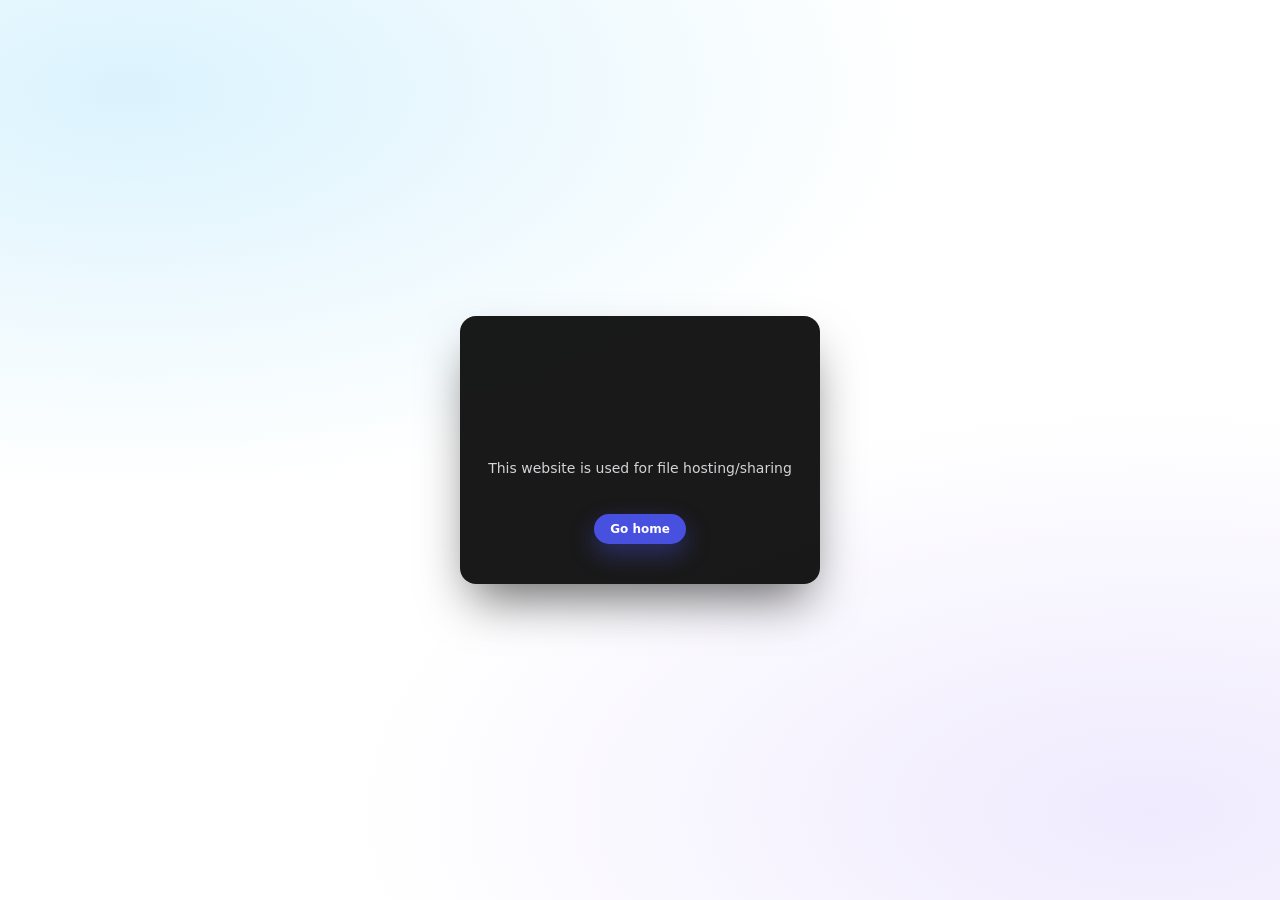
<file: index.html>
<!DOCTYPE html>
<html lang="en">
<head>
<meta charset="UTF-8">
<title>Code - Sarris.dev</title>
<meta name="viewport" content="width=device-width, initial-scale=1.0">

<style>
  * {
    box-sizing: border-box;
  }

  body {
    margin: 0;
    font-family: ui-sans-serif, system-ui, -apple-system, Segoe UI, Roboto, Arial;
    min-height: 100vh;

    background:
      radial-gradient(800px 400px at 10% 10%, rgba(56,189,248,0.18), transparent),
      radial-gradient(800px 400px at 90% 90%, rgba(167,139,250,0.18), transparent);
  }

  .container {
    min-height: 100vh;
    display: flex;
    align-items: center;
    justify-content: center;

    background-image: url("https://2.gravatar.com/bg/248931595/156d264684691a181023e71ae7b6240a");
    background-size: cover;
    background-position: center;
    padding: 16px;
  }

  .card-wrapper {
    perspective: 1000px;
  }

  .card {
    position: relative;
    width: 360px;
    border-radius: 16px;
    overflow: hidden;

    background: rgba(0,0,0,0.9);
    color: white;
    text-align: center;

    box-shadow:
      0 25px 50px -12px rgba(0,0,0,0.6);

    transform-style: preserve-3d;
    transition: transform 0.15s ease-out;
  }

  /* shiny overlay (matches Tailwind after:) */
  .card::after {
    content: "";
    position: absolute;
    inset: 0;
    pointer-events: none;

    background: linear-gradient(
      120deg,
      rgba(255,255,255,0.35),
      rgba(255,255,255,0) 45%
    );

    opacity: 0;
    transition: opacity 0.15s ease-out;
  }

  .card:hover::after {
    opacity: 1;
  }

  .content {
    position: relative;
    padding: 40px 24px;
  }

  .title {
    font-size: 96px;
    font-weight: 800;
    line-height: 1;
    margin: 0;

    background-image: url("https://panagiotis2211.wordpress.com/wp-content/uploads/2026/01/lock-screen.jpg");
    background-size: cover;
    background-position: center;

    -webkit-background-clip: text;
    background-clip: text;
    color: transparent;
  }

  .subtitle {
    margin-top: 8px;
    font-size: 14px;
    color: rgb(212,212,216); /* zinc-300 */
  }

.button {
  margin-top: 24px;
  display: inline-flex;
  align-items: center;
  gap: 8px;

  padding: 8px 16px;
  font-size: 12px;
  font-weight: 600;

  border-radius: 9999px;
  text-decoration: none;

  background: #4850E0;
  color: white;

  box-shadow: 0 10px 25px rgba(72, 80, 224, 0.4);

  transition: all 0.2s ease;
}

.button:hover {
  background: #3b42c7; /* slightly darker for hover */
}
</style>
</head>
<body>

<div class="container">
  <div class="card-wrapper">
    <div class="card" id="card">
      <div class="content">
        <h1 class="title">Code</h1>
        <p class="subtitle">This website is used for file hosting/sharing</p>
        <a href="https://www.sarris.dev/" class="button">Go home</a>
      </div>
    </div>
  </div>
</div>

<script>
  const card = document.getElementById("card");

  let currentX = 0;
  let currentY = 0;

  card.addEventListener("mousemove", (e) => {
    const rect = card.getBoundingClientRect();

    const x = e.clientX - rect.left;
    const y = e.clientY - rect.top;

    const centerX = rect.width / 2;
    const centerY = rect.height / 2;

    const maxTilt = 8;

    const rotateX = ((x - centerX) / centerX) * maxTilt;
    const rotateY = -((y - centerY) / centerY) * maxTilt;

    currentX = rotateX;
    currentY = rotateY;

    card.style.transform =
      `rotateX(${rotateY}deg) rotateY(${rotateX}deg) scale(1.03)`;
  });

  card.addEventListener("mouseleave", () => {
    currentX = 0;
    currentY = 0;

    card.style.transform =
      "rotateX(0deg) rotateY(0deg) scale(1)";
  });
</script>

</body>
</html>
</file>
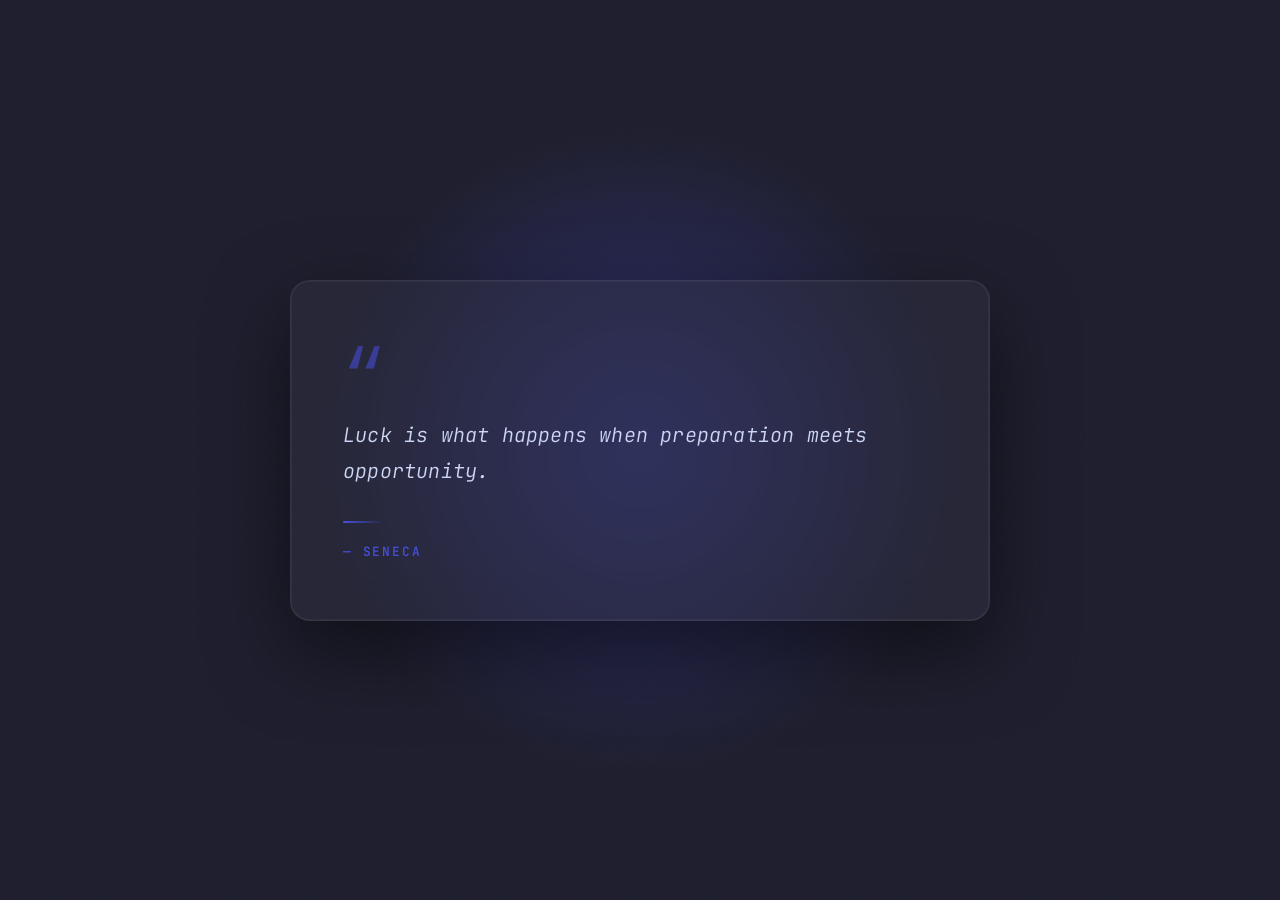
<file: quotable/index.html>
<!DOCTYPE html>
<html lang="en">
  <head>
    <meta charset="UTF-8" />
    <meta name="viewport" content="width=device-width, initial-scale=1.0" />
    <title>Daily Stoic</title>
    <link rel="preconnect" href="https://fonts.googleapis.com" />
    <link rel="preconnect" href="https://fonts.gstatic.com" crossorigin />
    <link href="https://fonts.googleapis.com/css2?family=JetBrains+Mono:ital,wght@0,300;0,400;0,500;1,300;1,400&display=swap" rel="stylesheet" />
    <link rel="stylesheet" href="style.css" />
  </head>
  <body>
    <div class="noise"></div>

    <main class="main">
      <div class="card-scene">
        <div class="card" id="card">
          <div class="loading-state" id="loading">
            <div class="spinner"></div>
          </div>

          <div class="quote-content hidden" id="content">
            <div class="quote-mark" id="quote-mark" title="Click for a new quote">&ldquo;</div>
            <blockquote id="quote-text"></blockquote>
            <div class="divider"></div>
            <cite id="quote-author"></cite>
          </div>
        </div>
      </div>
    </main>

    <div class="toast" id="toast">error loading quote</div>

    <script src="script.js"></script>
  </body>
</html>
</file>
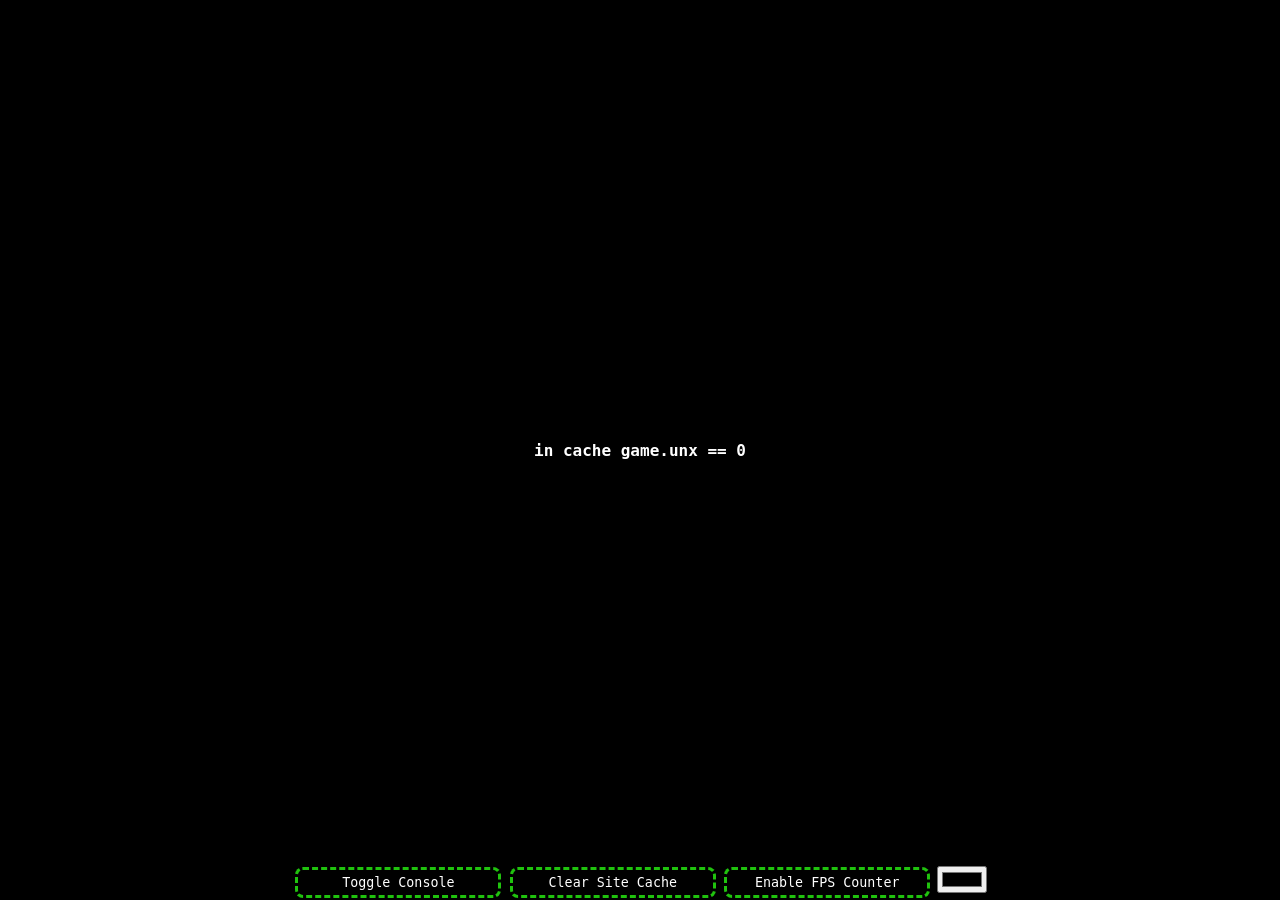
<file: Undertale/index.html>
<!DOCTYPE html>
<html lang="en-us">
  <head>
    <meta charset="utf-8" />
    <meta http-equiv="Content-Type" content="text/html; charset=utf-8" />
    <meta name="viewport" content="viewport-fit=cover, width=device-width, initial-scale=1.0, minimum-scale=1.0, maximum-scale=1.0" />
	<link rel="icon" type="x-icon" href="favicon.png">
	<title>UNDERTALE</title>
    <style>
      @-webkit-keyframes rotation {
        from {
          -webkit-transform: rotate(0deg);
        }

        to {
          -webkit-transform: rotate(360deg);
        }
      }

      @-moz-keyframes rotation {
        from {
          -moz-transform: rotate(0deg);
        }

        to {
          -moz-transform: rotate(360deg);
        }
      }

      @-o-keyframes rotation {
        from {
          -o-transform: rotate(0deg);
        }

        to {
          -o-transform: rotate(360deg);
        }
      }

      @keyframes rotation {
        from {
          transform: rotate(0deg);
        }

        to {
          transform: rotate(360deg);
        }
      }

      html {
        background: #FFFFFF;
      }

      body {
        font-family: arial;
        margin: 0;
        padding: 0;
        min-height: 100vh;
        min-height: -webkit-fill-available;
        min-height: fill-available;
        min-height: 100vh; /* Otherwise contents can be covered by an address bar in Safari on iOS 15 */
        min-width: 100vw;
        background: radial-gradient(
          56.63% 56.63% at 50% 43.37%,
          transparent 0%,
          transparent 100%
        );
		background-color: black;
        display: flex;
        flex-direction: column;
        overflow-x: hidden;
		place-items: center;
      }

      body.scrollingDisabled {
        overflow: hidden;
      }

      .emscripten {
        padding-right: 0;
        display: block;
      }

      div.emscripten {
        text-align: center;
		font-family: "Lucida Console", Monaco, monospace;
      }

      /* the canvas *must not* have any border or padding, or mouse coords will be wrong */
      canvas.emscripten {
        display: none;
        background-color: black;
        position: flex;
        transition: opacity 5s ease-in;
        -webkit-transition: opacity 5s ease-in;
        opacity: 0;
        filter: blur(0) grayscale(0);
        image-rendering: optimizeSpeed;             /* Older versions of FF          */
        image-rendering: -moz-crisp-edges;          /* FF 6.0+                       */
        image-rendering: -webkit-optimize-contrast; /* Safari                        */
        image-rendering: -o-crisp-edges;            /* OS X & Windows Opera (12.02+) */
        image-rendering: pixelated;                 /* Awesome future-browsers       */
        -ms-interpolation-mode: nearest-neighbor;   /* IE                            */
      }

      canvas.active {
        animation-name: fadeIn;
        animation-duration: 2s;
        opacity: 1;
      }

      canvas.paused {
        animation-name: blur;
        animation-duration: 0.5s;
        filter: blur(2px) grayscale(1);
      }

      canvas.unpaused {
        animation-name: none;
      }

      canvas.animatedSizeTransitions {
        transition: width 0.3s ease, height 0.3s ease;
      }

      @keyframes fadeIn {
        0% {
          opacity: 0;
        }

        100% {
          opacity: 1;
        }
      }

      @keyframes blur {
        0% {
          filter: blur(0) grayscale(0);
        }

        100% {
          filter: blur(2px) grayscale(1);
        }
      }

      .spinner {
        height: 30px;
        width: 30px;

        -webkit-animation: rotation 0.8s linear infinite;
        -moz-animation: rotation 0.8s linear infinite;
        -o-animation: rotation 0.8s linear infinite;
        animation: rotation 0.8s linear infinite;

        border: 5px solid #bdff00;
        border-top: 5px solid #719900;
        border-radius: 100%;
      }

      #status {
        display: inline-block;
        vertical-align: top;
        font-weight: bold;
        color: white;
      }

      #progress {
        width: 250px;
        height: 10px;
        -webkit-appearance: none;
        appearance: none;
        padding: 5px;
      }

      /* Determines the style of the background of the progress bar */
      progress[value]::-webkit-progress-bar {
        background-color: #8492a6;
        height: 10px;
        border-radius: 15px;
      }
      /* Determines the style of the completed part of the progress bar */
      progress[value]::-webkit-progress-value {
        background-image: -webkit-linear-gradient(left, #719900, #bdff00);
        height: 10px;
        border-radius: 15px;
      }

      div.loading {
        position: absolute;
        top: 0;
        bottom: 0;
        left: 0;
        right: 0;
        display: flex;
        flex-direction: column;
        justify-content: center;
        align-items: center;
        pointer-events: none;
      }
      div.loading > * {
        padding: 10px;
        margin: 10px;
      }

      .output-container {
        text-align: center;
        margin-top: auto;
      }
      .output-button {
        border: none;
        width: 200px;
        height: 25px;
        margin: 5px;
        border-radius: 5px;
        cursor: pointer;
        background-color: black;
        color: white;
		outline-color: #20c20e;
		outline-style: dashed;
        font-family: "Lucida Console", Monaco, monospace;
      }

      #output {
        display: none;
        height: 200px;
        background-color: black;
        color: white;
        font-family: "Lucida Console", Monaco, monospace;
        outline: none;
        border: none;
        padding: 0;
        width: 100%;
      }

      #message-container {
        display: none;
        min-height: 50px;
        background-color: rgba(20, 20, 20, 0.5);
        outline: none;
        border: none;
        padding: 0;
        width: 100%;
        position: absolute;
        top: 0;
      }

      #messages {
        margin-left: 50px;
        color: white;
        font-family: "Lucida Console", Monaco, monospace;
        outline: none;
        border: none;
        padding: 0;
      }

      img.qrCode {
         opacity: 1.0;
         width: 50%;
         height: 50%;
      }

      #pauseMenuContainer {
        position: absolute;
        top: 0;
        bottom: 0;
        left: 0;
        right: 0;
        display: flex;
        justify-content: center;
        align-items: center;
      }

      #pauseMenuContainer[hidden] {
        display: none !important;
        opacity: 0;
      }

      #pauseMenuBorder {
        background: linear-gradient(135deg, #FA1E4E, transparent 40%);
        padding: 1px;
        border-radius: 4px;
        clip-path: polygon(10.5px 0, 100% 0, 100% 100%, 0 100%, 0 10.5px);
        width: 70vw;
        max-width: 400px;
      }

      #pauseMenu {
        display: flex;
        flex-direction: column;
        padding: 60px 30px 60px 30px;
        background: linear-gradient(180deg, #2E273F 16.15%, rgba(46, 39, 63, 0.79) 56.25%, #2E273F 91.15%);
        border-radius: 4px;
        clip-path: polygon(10px 0, 100% 0, 100% 100%, 0 100%, 0 10px);
        animation-name: fadeIn;
        animation-duration: 0.5s;
        opacity: 1;
      }

      #pauseMenu button {
        font-weight: 500;
        font-size: 17px;
        color: white;
        background: #FA1E4E;
        border: 1px solid #FA1E4E;
        border-radius: 6px;
        padding: 12px 24px;
        margin: 5px 0;
        -webkit-user-select: none;
        user-select: none;
      }

      #pauseMenu button#quitButton {
        background: #FA1E4E40;
      }

      #pauseMenu button:hover {
        filter: brightness(1.15);
      }

      #pauseMenu button:active {
        filter: brightness(0.85);
      }

      #pauseMenu button[hidden] {
        display: none;
      }
    </style>
  </head>
  <body>
    <canvas
      class="emscripten"
      id="canvas"
      oncontextmenu="event.preventDefault()"
      tabindex="-1"
    >
    </canvas>
    <div id="pauseMenuContainer" hidden>
      <div id="pauseMenuBorder">
        <div id="pauseMenu">
          <button id="resumeButton" onclick="resume()">
            Resume
          </button>
          <button id="quitButton" onclick="quitIfSupported()">
            Quit
          </button>
        </div>
        </div>
    </div>
    <div class="loading">
      <div class="spinner" id="spinner"></div>
      <div class="emscripten" id="status">Downloading...</div>

      <progress value="0" max="100" id="progress" hidden="1"></progress>
    </div>
    <div class="output-container" id="output-container">
	  <button class="output-button" onclick="toggleConsole()" title="Lists Console Output and Loading Progress"+>
        Toggle Console
      </button>
	  <button id="QR2Button" class="output-button" onclick="toggleclear_site_cache()" title="Fixes Crashes due to the Website being Updated, but also Deletes ALL Saves, so Continue with Caution"+>
        Clear Site Cache
      </button>
		<button class="output-button" id="stats-button" onclick="toggleFPS()" title="Enables External FPS Counter"+>
        Enable FPS Counter
      </button>
	    <input id="colorpicker" type="color" onchange="changecolor(this)" title="Changes Color of the Website's Background"+>
      <textarea id="output" rows="8"></textarea>
    </div>

    <div id="message-container">
      <div id="messages">
      </div>
    </div>
	<script async
     data-ad-client="ca-pub-123"
     data-ad-frequency-hint="30s"
     data-adbreak-test="on"
     src="https://pagead2.googlesyndication.com/pagead/js/adsbygoogle.js">
   </script>

   <script>
     window.adsbygoogle = window.adsbygoogle || [];
     const adBreak =  adConfig = function(o) {adsbygoogle.push(o);}
   </script>

    <script type="text/javascript">
    // --- START OF MULTI-PART STITCHING SYSTEM ---
    (function() {
      const totalParts = 7;
      const runnerScript = Array.from(document.scripts).find(script =>
        /(?:^|\/)runner\.js(?:[?#]|$)/.test(script.src)
      );
      const pageUrl = new URL(window.location.href);
      if (!pageUrl.pathname.endsWith('/')) {
        const lastSegment = pageUrl.pathname.split('/').pop();
        pageUrl.pathname = lastSegment.includes('.')
          ? pageUrl.pathname.slice(0, pageUrl.pathname.lastIndexOf('/') + 1)
          : `${pageUrl.pathname}/`;
      }
      // Resolve parts beside the game files, not against a slash-less page URL.
      const gameDirectory = new URL('.', runnerScript ? runnerScript.src : pageUrl.href);
      const nativeFetch = window.fetch.bind(window);
      const nativeOpen = XMLHttpRequest.prototype.open;
      const nativeSend = XMLHttpRequest.prototype.send;
      let cachedBlobUrl = null;
      let fetchPromise = null;

      function resolveGameUrl(url) {
        try {
          return new URL(url, gameDirectory);
        } catch (_) {
          return null;
        }
      }

      function isGameUnx(url) {
        const parsed = resolveGameUrl(url);
        return !!parsed && parsed.pathname.split('/').pop() === 'game.unx';
      }

      async function getCombinedGameUnx(originalUrl) {
        if (cachedBlobUrl) return cachedBlobUrl;
        if (!fetchPromise) {
          if (!resolveGameUrl(originalUrl)) throw new Error('Invalid game.unx URL');

          fetchPromise = (async () => {
            const partPromises = [];
            for (let i = 1; i <= totalParts; i++) {
              const partUrl = new URL(`game.unx.part${i}`, gameDirectory);
              const fallbackUrl = `https://raw.githubusercontent.com/Panagiotissarr/code/main/Undertale/game.unx.part${i}`;
              partPromises.push((async () => {
                const localResponse = await nativeFetch(partUrl.href, { credentials: 'same-origin' });
                if (localResponse.ok) return localResponse.arrayBuffer();

                // Some CDN deployments omit these large split files. Fetch the
                // committed parts directly from GitHub in that case.
                const fallbackResponse = await nativeFetch(fallbackUrl, { mode: 'cors', credentials: 'omit' });
                if (!fallbackResponse.ok) {
                  throw new Error(`Could not load game.unx.part${i} (CDN HTTP ${localResponse.status}, fallback HTTP ${fallbackResponse.status})`);
                }
                return fallbackResponse.arrayBuffer();
              })());
            }
            const buffers = await Promise.all(partPromises);
            cachedBlobUrl = URL.createObjectURL(new Blob(buffers, { type: 'application/octet-stream' }));
            return cachedBlobUrl;
          })().catch(error => {
            fetchPromise = null;
            throw error;
          });
        }
        return fetchPromise;
      }

      // Intercept normal fetch calls, including Request objects and query strings.
      window.fetch = async function(resource, options) {
        const url = typeof resource === 'string' ? resource : resource && resource.url;
        if (url && isGameUnx(url)) {
          const stitchedUrl = await getCombinedGameUnx(url);
          return nativeFetch(stitchedUrl, options);
        }
        return nativeFetch(resource, options);
      };

      // Intercept XMLHttpRequest calls used by the GameMaker loader.
      XMLHttpRequest.prototype.open = function(method, url, ...args) {
        this._gameUnxRequest = typeof url === 'string' && isGameUnx(url)
          ? { method, url, args }
          : null;
        return nativeOpen.apply(this, [method, url, ...args]);
      };

      XMLHttpRequest.prototype.send = function(...args) {
        if (!this._gameUnxRequest) return nativeSend.apply(this, args);
        const request = this._gameUnxRequest;
        getCombinedGameUnx(request.url).then(stitchedUrl => {
          nativeOpen.apply(this, [request.method, stitchedUrl, ...request.args]);
          nativeSend.apply(this, args);
        }).catch(error => {
          console.error('Could not assemble game.unx:', error);
          nativeSend.apply(this, args);
        });
      };

      // GX's gameFiles cache fetches the WAD directly and bypasses fetch/XHR.
      // Give it a request for the assembled blob so GX can cache the real data.
      const gameFiles = window.oprt && window.oprt.gameFiles;
      if (gameFiles && typeof gameFiles.fetchAndCache === 'function') {
        const nativeFetchAndCache = gameFiles.fetchAndCache;
        try {
          gameFiles.fetchAndCache = function(fileId, version, request) {
            if (request && isGameUnx(request.url)) {
              return getCombinedGameUnx(request.url).then(stitchedUrl =>
                nativeFetchAndCache.call(this, fileId, version, new Request(stitchedUrl))
              );
            }
            return nativeFetchAndCache.apply(this, arguments);
          };
        } catch (error) {
          console.warn('Could not enable stitched WAD caching:', error);
        }
      }
    })();
    // --- END OF MULTI-PART STITCHING SYSTEM ---

	// Background Color Changer Function
	function changecolor(el) {
		document.body.style.backgroundColor = el.value;
	}
	
      const CHANGE_ASPECT_RATIO = true;
		// Main Page Elements
      var bodyElement = document.getElementsByTagName("body")[0];
      var statusElement = document.getElementById("status");
      var progressElement = document.getElementById("progress");
      var spinnerElement = document.getElementById("spinner");
      var canvasElement = document.getElementById("canvas");
      var outputElement = document.getElementById("output");
      var outputContainerElement = document.getElementById("output-container");
      var qrElement = document.getElementById("QRCode");
      var qr2Element = document.getElementById("QR2Code");
      var qr2Button = document.getElementById("QR2Button");
      var pauseMenu = document.getElementById("pauseMenuContainer");
      var resumeButton = document.getElementById("resumeButton");
      var quitButton = document.getElementById("quitButton");

      const messageContainerElement = document.getElementById("message-container");
      const messagesElement = document.getElementById("messages");
      let rollbackMessages = [];
	  
	  // BAD STUFF IN CONSOLE | DO NOT DISPLAY!!!
	  const CONSOLE_layer_set_visible = "layer_set_visible() - could not find specified layer in current room";
	  const CONSOLE_layer_tilemap_get_id = "layer_tilemap_get_id() - specified tilemap not found";
	  const CONSOLE_layer_depth = "layer_depth() - can't find specified layer";
	  const CONSOLE_draw_tilemap = "draw_tilemap() - couldn't find specified tilemap";
	  const CONSOLE_layer_get_all_elements = "layer_get_all_elements() - can't find specified layer"; // biggest pain in the ass
	  // crack
	  console.log("*************************");
	  console.log("BetterRunner v1.2");
	  console.log("_____by burnedpopcorn180");
	  console.log("*************************");

      let clearRollbackMessagesTimeoutId = -1;
      const showRollbackMessage = function (message) {
        let messages = "";
        rollbackMessages.push(message);
        rollbackMessages.forEach(m => messages += "<p>" + m + "</p>");

        messagesElement.innerHTML = messages;
        messageContainerElement.style.display = 'block';

        if (clearRollbackMessagesTimeoutId === -1) {
          clearTimeout(clearRollbackMessagesTimeoutId);
        }
        clearRollbackMessagesTimeoutId = setTimeout(clearRollbackMessages, 5000);
      };

      const clearRollbackMessages = function () {
        clearRollbackMessagesTimeoutId = -1;
        rollbackMessages = [];
        messageContainerElement.style.display = 'none';
      };
		
	  // for displaying contents of console to display as a single line of text
	  // stopload is set to 0, as to initialize it
	  var loadprogress = 0;
		
      var startingHeight, startingWidth;
      var startingAspect;
      var Module = {
        preRun: [],
        postRun: [],
        print: (function () {
          var element = document.getElementById("output");
          if (element) element.value = ""; // clear browser cache
          return function (text) {
		  
		  // for displaying contents of console to display as a single line of text
		  // if loading has started
			if (text === "Starting WAD") {
			// tells if statement below to display ALL loading strings
				loadprogress += 1;
			}
	  
			// if loading has started
			if (loadprogress === 1) {
			// allow console to be displayed as text on-screen
				Module.setStatus(text);
			}
			// if game has started
			// greater than or equal to just in case
			else if (loadprogress >= 2) {
			// then set load text to nothing
				Module.setStatus("");
			}
		    // back to normal shit
			
            if (arguments.length > 1)
              text = Array.prototype.slice.call(arguments).join(" ");
			// for normal console
			if (text != CONSOLE_layer_set_visible && text != CONSOLE_layer_tilemap_get_id && text != CONSOLE_layer_depth && text != CONSOLE_draw_tilemap && text != CONSOLE_layer_get_all_elements)
				{console.log(text);}
            if (text === "Entering main loop.") {
              // It seems that this text ensures game is loaded.
              ensureAspectRatio();
			  // below are custom
			  // stops loading text on game run
			  loadprogress += 1;

			  // TRUE END of custom shit
            }
            if (element) {
				// check if bad strings are there, and if not, display text to console box
				if (text != CONSOLE_layer_set_visible && text != CONSOLE_layer_tilemap_get_id && text != CONSOLE_layer_depth && text != CONSOLE_draw_tilemap && text != CONSOLE_layer_get_all_elements)
					{element.value += text + "\n";}
				element.scrollTop = element.scrollHeight; // focus on bottom
            }
          };
        })(),
        printErr: function (text) {
          if (arguments.length > 1)
            text = Array.prototype.slice.call(arguments).join(" ");
          console.error(text);
        },
        canvas: (function () {
          var canvas = document.getElementById("canvas");

          return canvas;
        })(),
        setStatus: function (text) {
          if (!Module.setStatus.last)
            Module.setStatus.last = { time: Date.now(), text: "" };
          if (text === Module.setStatus.last.text) return;
          var m = text.match(/([^(]+)\((\d+(\.\d+)?)\/(\d+)\)/);
          var now = Date.now();
          if (m && now - Module.setStatus.last.time < 30) return; // if this is a progress update, skip it if too soon
          Module.setStatus.last.time = now;
          Module.setStatus.last.text = text;
          if (m) {
            text = m[1];
            progressElement.value = parseInt(m[2]) * 100;
            progressElement.max = parseInt(m[4]) * 100;
            progressElement.hidden = false;
            spinnerElement.hidden = false;
          } else {
            progressElement.value = null;
            progressElement.max = null;
            progressElement.hidden = true;

            // If there are no status text, we are finished and can display
            // the canvas and hide the spinner
            if (!text) {
              spinnerElement.style.display = "none";
              canvasElement.style.display = "block";
            }
          }
          statusElement.innerHTML = text;
        },
        totalDependencies: 0,
        monitorRunDependencies: function (left) {
          this.totalDependencies = Math.max(this.totalDependencies, left);
          Module.setStatus(
            left
              ? "Preparing... (" +
                  (this.totalDependencies - left) +
                  "/" +
                  this.totalDependencies +
                  ")"
              : "All downloads complete."
          );
        },
      };
      Module.setStatus("Downloading...");
      window.onerror = function (event) {
        // TODO: do not warn on ok events like simulating an infinite loop or exitStatus
        Module.setStatus("Exception thrown, see JavaScript console");
        spinnerElement.style.display = "none";
        Module.setStatus = function (text) {
          if (text) Module.printErr("[post-exception status] " + text);
        };
      };

      // Route URL GET parameters to argc+argv
      if (typeof window === "object") {
        Module['arguments'] = window.location.search.substr(1).trim().split('&');
        // If no args were passed arguments = [''], in which case kill the single empty string.
        if (!Module['arguments'][0]) {
          Module['arguments'] = [];
        }
      }
	  
	  // All Button Functions
	  
		// Stock Toggle Console Function
      function toggleConsole() {
        var isShown = outputElement.style.display === "flex";
        if (isShown) {
          outputElement.style.display = "none";
          outputElement.scrollIntoView(false);
        } else {
          outputElement.style.display = "flex";
          outputElement.scrollIntoView(true);
        }
      }
		// Clear Site Cache Function
      function toggleclear_site_cache() {
	  // Trigger Choice Popup
		if (confirm("This Will Clear Site Cache\nThis will ALSO Clear ALL SAVES\nONLY do this if the Site has recently been Updated\nand if you are experiencing crashes relating to texture loading\nContinue?")) {
		// User clicked OK
		
		// Clear All IndexedDB Databases
		(async () => {
			const dbs = await window.indexedDB.databases();
			dbs.forEach(db => { window.indexedDB.deleteDatabase(db.name) });
			})();
			
		// 
		alert("All Site Cache Has been Cleared!\nPlease reload the Page");
		} else {
		// User clicked Cancel
		// Do nothing
		}
	  }

		// Enable FPS Counter Button
	  var stopfps = 0;
      function toggleFPS() {
	  // to stop it from making multiple instances after 1 has already been made
	  stopfps += 1
	  // if pressed ONLY once
	  if (stopfps === 1) {
	    window.location.href = "javascript:(function(){var script=document.createElement('script');script.onload=function(){var stats=new Stats();document.body.appendChild(stats.dom);requestAnimationFrame(function loop(){stats.update();requestAnimationFrame(loop)});};script.src='https://mrdoob.github.io/stats.js/build/stats.min.js';document.head.appendChild(script);})()"
        }
		// so it can't go crazy high, but can't be activated again
		if (stopfps >= 5) {
		stopfps = 2;
		}
	  }
		// End of Button Functions

      var g_pWadLoadCallback = undefined;
      function setWadLoadCallback( _wadLoadCallback ) 
      {
        g_pWadLoadCallback = _wadLoadCallback;
      }

      var g_pAddAsyncMethod = -1;

      function setAddAsyncMethod( asyncMethod )
      {
        g_pAddAsyncMethod = asyncMethod;
      }

      var g_pJSExceptionHandler = undefined;

      function setJSExceptionHandler( exceptionHandler )
      {
        if (typeof exceptionHandler == "function") {
            g_pJSExceptionHandler = exceptionHandler;
        } // end if
      } // end setJSExceptionHandler

      function hasJSExceptionHandler()
      {
        return (g_pJSExceptionHandler != undefined) && (typeof g_pJSExceptionHandler == "function");
      } // end hasJSExceptionHandler

      function doJSExceptionHandler( exceptionJSON )
      {
        if (typeof g_pJSExceptionHandler == "function") {
          var exception = JSON.parse( exceptionJSON );
          g_pJSExceptionHandler( exception );
        } // end if
      } // end doJSExceptionHandler

		// Get Files
      function manifestFiles()
      {
        return [ "runner.data",
"runner.js",
"runner.wasm",
"audio-worklet.js",
"game.unx" ].join( ";");
      }

		// Verify Files
      function manifestFilesMD5()
      {
        return [ "f27d559c3b646eb1b6f3a14786946e2d",
"db5d7a12d2cd866bf536f8ce8c8ffb94",
"591f58ecebef9006336731fff76594fb",
"e8f1e8db8cf996f8715a6f2164c2e44e",
"b1e763db5c753fc5928976defdaccaae" ];
      }

      function onFirstFrameRendered()
      {
          //console.log("First frame rendered!");
      }

      function onGameSetWindowSize(width,height)
      {
          if (startingHeight === undefined && startingWidth === undefined) {
              console.log("Initial window size set to width: " + width + ", height: " + height);

              startingHeight = height;
              startingWidth = width;
              startingAspect = startingWidth / startingHeight;
          }
      }

	// Trigger Ads
    function triggerAd(adId, _callback_beforeAd, _callback_afterAd, _callback_adDismissed, _callback_adViewed, _callback_adbreakDone) {
       // need to take a copy of the RValues represented
       var pRValueCopy = triggerAdPrefix( _callback_beforeAd, _callback_afterAd, _callback_adDismissed, _callback_adViewed, _callback_adbreakDone );
       var pCallbackBeforeAd = pRValueCopy + (0*16);
       var pCallbackAfterAd = pRValueCopy + (1*16);
       var pCallbackAdDismissed = pRValueCopy + (2*16);
       var pCallbackAdViewed = pRValueCopy + (3*16);
       var pCallbackAdBreakDone = pRValueCopy + (4*16);

       adBreak({
         "type": "reward",                    // The type of this placement
         "name": adId,                        // A descriptive name for this placement

         "beforeAd": () => {                  // Prepare for the ad. Mute and pause the game flow
           console.log("beforeAd");
           // trigger _callback_beforeAd to game
           doGMLCallback( pCallbackBeforeAd, { id:adId } );
         },
         "afterAd" : () => {                   // Resume the game and re-enable sound
           console.log("afterAd");
           // trigger _callback_afterAd to game
           doGMLCallback( pCallbackAfterAd, { id:adId } );
         },
         "beforeReward": (showAdFn) => {      // Show reward prompt (call showAdFn() if clicked)
           console.log("beforeReward");
           showAdFn();
           // Setup native prompt to indicate ad will load
           // Will not be setup by dev so this UX controlled by GXC
         },
         "adDismissed": () => {               // Player dismissed the ad before it finished
           console.log("adDismissed");
           // trigger _callback_adDismissed to game
           doGMLCallback( pCallbackAdDismissed, { id:adId } );
         },
         "adViewed": () => {                  // Player watched the ad–give them the reward.
           console.log("adViewed");
           // trigger _callback_adViewed to game
           doGMLCallback( pCallbackAdViewed, { id:adId } );
         },
         "adBreakDone": (placementInfo) => {  // Always called (if provided) even if an ad didn't show
           console.log("adBreakDone");
           // trigger _callback_adBreakDone to game
           doGMLCallback( pCallbackAdBreakDone, { id:adId } );
           triggerAdPostfix( pRValueCopy );
         }, 
       });
      }

      function ensureAspectRatio() {
        if (canvasElement === undefined) {
          return;
        }

        if (!CHANGE_ASPECT_RATIO) {
          return;
        }
        
        if (startingHeight === undefined && startingWidth === undefined) {
          return;
        }

        canvasElement.classList.add("active");

        const maxWidth = window.innerWidth;
        const maxHeight = window.innerHeight;
        var newHeight, newWidth;

        // Find the limiting dimension.
        var heightQuotient = startingHeight / maxHeight;
        var widthQuotient = startingWidth / maxWidth;

        if (heightQuotient > widthQuotient) {
          // Max out on height.
          newHeight = maxHeight;
          newWidth = newHeight * startingAspect;
        } else {
          // Max out on width.
          newWidth = maxWidth;
          newHeight = newWidth / startingAspect;
          }

        canvasElement.style.height = newHeight + "px";
        canvasElement.style.width = newWidth + "px";
      }
		// To Pause when it detects the Tab is inactive
      function pause() { // Don't change the name - GX Mobile calls it when the app becomes inactive.
        if (!canvasElement.classList.contains("active")) { // Wait for the canvas to load.
          return
        }
        
        GM_pause();
        pauseMenu.hidden = false;
        canvasElement.classList.add("paused");
      }
		// To Resume when it detects the Tab is Active
      function resume() {
        GM_unpause();
        pauseMenu.hidden = true;
        canvasElement.classList.remove("paused");
        canvasElement.classList.add("unpaused");
        enterFullscreenIfSupported();
        lockOrientationIfSupported();
      }

      function quitIfSupported() {
        if (window.oprt && window.oprt.closeTab) { /* GX Mobile API */
          window.oprt.closeTab();
        } else if (window.chrome && window.chrome.runtime && window.chrome.runtime.sendMessage) {
          window.chrome.runtime.sendMessage('mpojjmidmnpcpopbebmecmjdkdbgdeke', { command: 'closeTab' })
        }
      }

      function enterFullscreenIfSupported() {
        if (!window.oprt || !window.oprt.enterFullscreen) { /* GX Mobile API */
          return;
        }

        window.oprt.enterFullscreen();
        let viewStatus = GM_get_view_status();
        viewStatus.fullscreen = true;
        GM_set_view_status(viewStatus);
      }

      function lockOrientationIfSupported() {
        if (!window.oprt || !window.oprt.lockPortraitOrientation || !window.oprt.lockLandscapeOrientation) { /* GX Mobile API */
          return;
        }

        let viewStatus = GM_get_view_status();
        if (viewStatus.landscape === true && viewStatus.portrait === false) {
          window.oprt.lockPortraitOrientation();
        } else if (viewStatus.landscape === false && viewStatus.portrait === true) {
          window.oprt.lockPortraitOrientation();
        }
      }
		// uh, shit that no one cares about
      const resizeObserver = new ResizeObserver(() => {
        window.requestAnimationFrame(ensureAspectRatio);
        setTimeout(() => window.requestAnimationFrame(ensureAspectRatio), 100);
      });
      resizeObserver.observe(document.body);
		
		// Disable Scrolling on Mobile
      if (/Android|iPhone|iPod/i.test(navigator.userAgent)) {
        bodyElement.className = "scrollingDisabled";
        canvasElement.classList.add("animatedSizeTransitions");
        outputContainerElement.hidden = true;
      }

      document.addEventListener("visibilitychange", (event) => {
        if (document.visibilityState != "visible") {
          pause();
        }
      });

      window.addEventListener("load", (event) => {
        if ((!window.oprt || !window.oprt.enterFullscreen) && (!window.chrome || !window.chrome.runtime || !window.chrome.runtime.sendMessage)) {
          quitButton.hidden = true;
        }
      });

      setWadLoadCallback(() => {
        enterFullscreenIfSupported();
        lockOrientationIfSupported();
      });
    </script>
	<script async type="text/javascript" src="runner.js"></script>
  </body>
</html>
</file>
<file: quotable/style.css>
:root {
  --base:       #1e1e2e;
  --surface0:   #313244;
  --surface1:   #45475a;
  --overlay0:   #6c7086;
  --text:       #cdd6f4;
  --accent:     #4850E0;
  --accent-glow: rgba(72, 80, 224, 0.4);
  --font: 'JetBrains Mono', monospace;
}

*, *::before, *::after { box-sizing: border-box; margin: 0; padding: 0; }

html, body { height: 100%; overflow: hidden; }

body {
  font-family: var(--font);
  background: var(--base);
  color: var(--text);
  display: flex;
  align-items: center;
  justify-content: center;
  position: relative;
}

.noise {
  position: fixed; inset: 0;
  pointer-events: none; z-index: 0; opacity: 0.025;
  background-image: url("data:image/svg+xml,%3Csvg viewBox='0 0 256 256' xmlns='http://www.w3.org/2000/svg'%3E%3Cfilter id='n'%3E%3CfeTurbulence type='fractalNoise' baseFrequency='0.9' numOctaves='4' stitchTiles='stitch'/%3E%3C/filter%3E%3Crect width='100%25' height='100%25' filter='url(%23n)'/%3E%3C/svg%3E");
  background-size: 200px;
}

body::before {
  content: '';
  position: fixed; top: 50%; left: 50%;
  transform: translate(-50%, -50%);
  width: 700px; height: 700px;
  background: radial-gradient(circle, var(--accent-glow) 0%, transparent 65%);
  pointer-events: none; z-index: 0;
  animation: pulse 7s ease-in-out infinite;
}

@keyframes pulse {
  0%, 100% { opacity: 0.35; transform: translate(-50%, -50%) scale(1); }
  50%       { opacity: 0.6;  transform: translate(-50%, -50%) scale(1.1); }
}

.main {
  position: relative; z-index: 1;
  width: 100%; height: 100%;
  display: flex; align-items: center; justify-content: center;
  padding: 24px;
}

.card-scene { width: 100%; max-width: 700px; }

.card {
  background: rgba(49, 50, 68, 0.45);
  border: 1px solid rgba(255,255,255,0.07);
  border-radius: 20px;
  padding: 60px 52px;
  backdrop-filter: blur(20px);
  box-shadow: 0 0 0 1px rgba(255,255,255,0.04) inset, 0 30px 80px rgba(0,0,0,0.5);
}

.loading-state { display: flex; justify-content: center; padding: 32px 0; }

.spinner {
  width: 28px; height: 28px;
  border: 2px solid var(--surface1);
  border-top-color: var(--accent);
  border-radius: 50%;
  animation: spin 0.75s linear infinite;
}

@keyframes spin { to { transform: rotate(360deg); } }

.quote-content { display: flex; flex-direction: column; }

.quote-mark {
  font-size: 4.5rem;
  line-height: 1;
  color: var(--accent);
  opacity: 0.55;
  margin-bottom: 4px;
  font-weight: 300;
  cursor: pointer;
  display: inline-block;
  transition: opacity 0.2s ease, transform 0.2s ease;
  user-select: none;
}

.quote-mark:hover { opacity: 1; transform: scale(1.12); }
.quote-mark:active { transform: scale(0.95); }

.quote-mark.spinning {
  animation: spinMark 0.5s ease infinite;
  pointer-events: none;
}

@keyframes spinMark {
  0%   { transform: rotate(0deg) scale(1); }
  50%  { transform: rotate(180deg) scale(0.8); }
  100% { transform: rotate(360deg) scale(1); }
}

blockquote {
  font-size: 1.25rem;
  font-weight: 300;
  font-style: italic;
  line-height: 1.8;
  color: var(--text);
  letter-spacing: 0.01em;
  margin-bottom: 32px;
  transition: opacity 0.25s ease;
}

.divider {
  width: 40px; height: 2px;
  background: linear-gradient(90deg, var(--accent), transparent);
  margin-bottom: 20px;
  border-radius: 2px;
}

cite {
  font-style: normal;
  font-size: 0.8rem;
  font-weight: 500;
  color: var(--accent);
  letter-spacing: 0.14em;
  text-transform: uppercase;
  transition: opacity 0.25s ease;
}

.fading blockquote,
.fading cite { opacity: 0; }

.toast {
  position: fixed;
  bottom: 28px;
  left: 50%;
  transform: translateX(-50%) translateY(80px);
  background: rgba(49, 50, 68, 0.9);
  border: 1px solid rgba(255,255,255,0.08);
  color: var(--overlay0);
  font-family: var(--font);
  font-size: 0.72rem;
  letter-spacing: 0.08em;
  padding: 10px 20px;
  border-radius: 999px;
  backdrop-filter: blur(12px);
  z-index: 100;
  pointer-events: none;
  opacity: 0;
  transition: opacity 0.3s ease, transform 0.3s cubic-bezier(0.34, 1.56, 0.64, 1);
}

.toast.show {
  opacity: 1;
  transform: translateX(-50%) translateY(0);
}

@keyframes fadeUp {
  from { opacity: 0; transform: translateY(12px); }
  to   { opacity: 1; transform: translateY(0); }
}

.quote-content:not(.hidden) { animation: fadeUp 0.5s ease forwards; }

.hidden { display: none !important; }

@media (max-width: 560px) {
  .card { padding: 36px 24px; }
  blockquote { font-size: 1.05rem; }
  .quote-mark { font-size: 3rem; }
}
</file>
